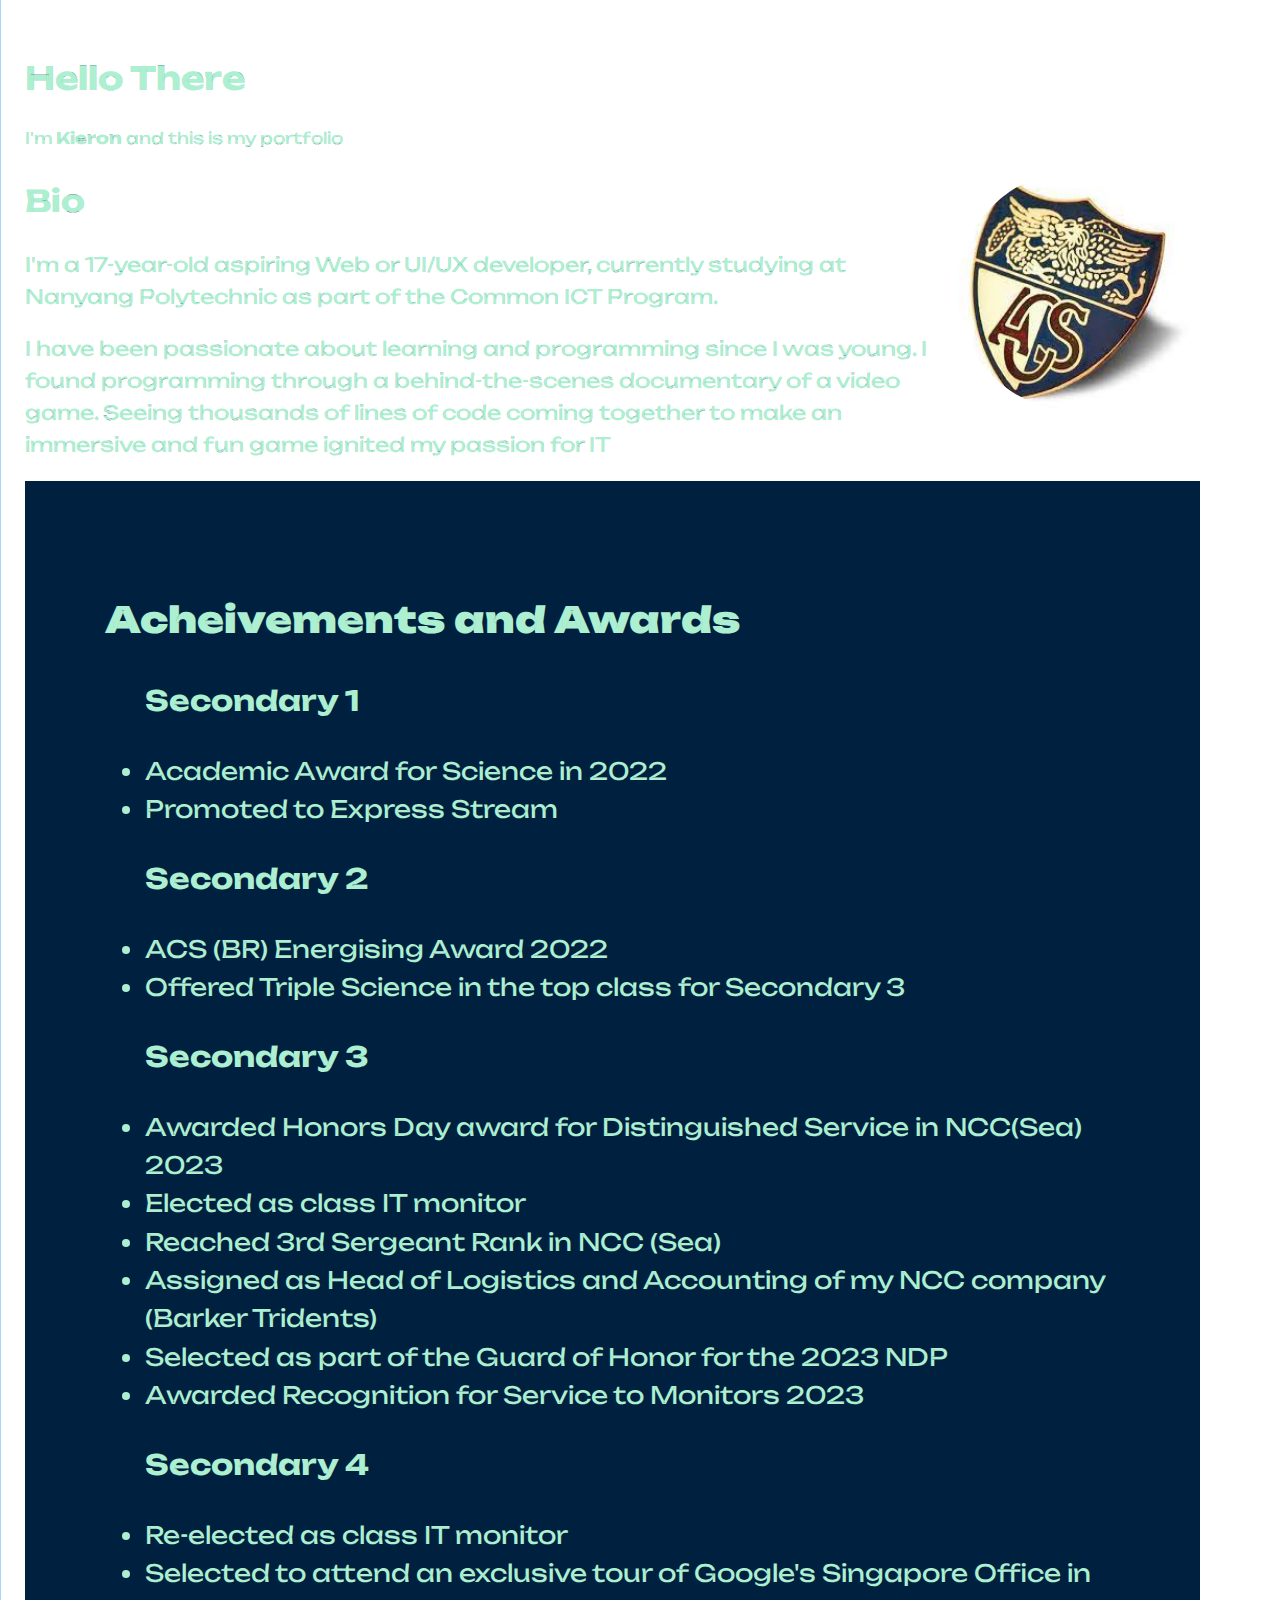
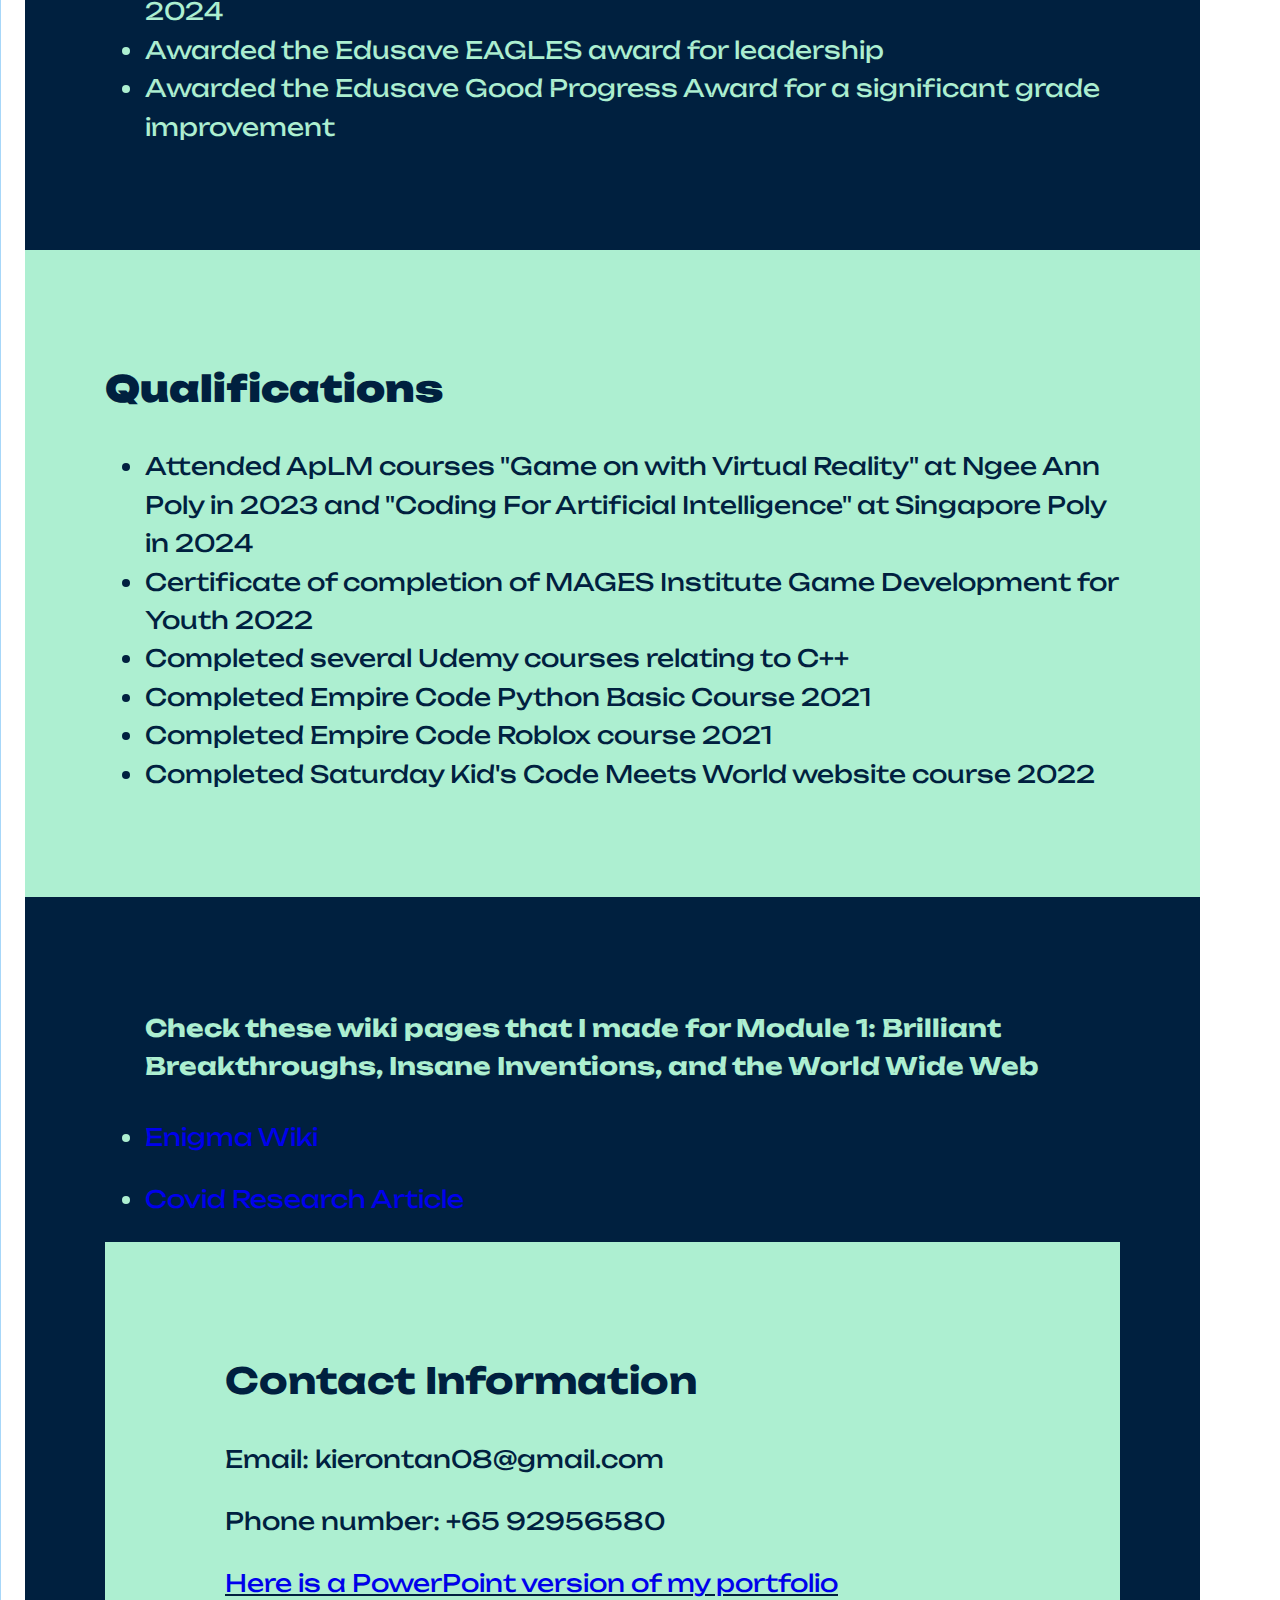
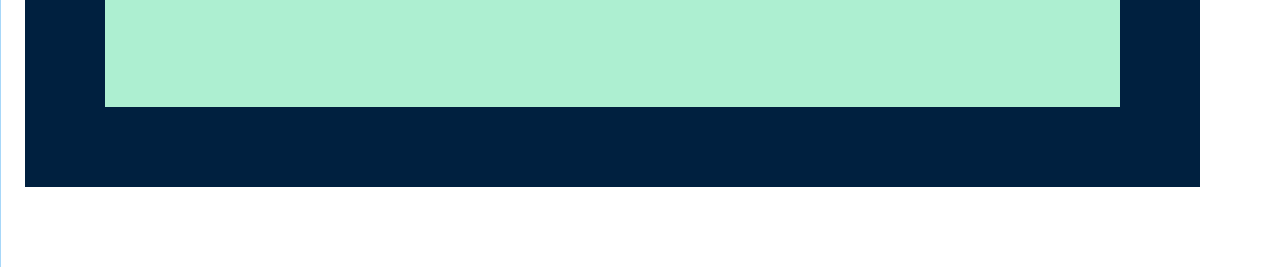
<file: index.html>
<!DOCTYPE html>
<html>

<head>
  <link rel="stylesheet" type="text/css" href="style.css">
  <link rel="preconnect" href="https://fonts.googleapis.com">
  <link rel="preconnect" href="https://fonts.gstatic.com" crossorigin>
  <link href="https://fonts.googleapis.com/css2?family=Unbounded:wght@700&display=swap" rel="stylesheet">
  <style>
    @import url('https://fonts.googleapis.com/css2?family=Unbounded:wght@700&display=swap');
  </style>
  <meta charset="utf-8">
  <meta name="viewport" content="width=device-width">
  <title> Kieron's Portfolio</title>
</head>

<body>
  <div class="backgroundimg">

  </div>
  <div class="textmain">
    <h1> Hello There </h1>
    <p>I'm <b>Kieron</b> and this is my portfolio </p>
    <div class="heroshot">
      <img id="bkgrdPhoto"
        src="[data-uri]"
        alt=" Image of overwatch 2" />
    </div>
    <div class=" section1">
    <h2>Bio</h2>
    <p> I'm a 17-year-old aspiring Web or UI/UX developer, currently studying at Nanyang Polytechnic as part of the Common ICT Program.
    </p>

    <p> I have been passionate about learning and programming since I was young. I found programming through a behind-the-scenes documentary of a video game. Seeing thousands of lines of code coming together to make an immersive and fun game ignited my passion for IT
    </p>
  </div>



  <div class="section2">
    <h2> <b>Acheivements and Awards</b> </h2>

    <ul>
      <h3><u>Secondary 1</u></h3>
      <li> Academic Award for Science in 2022</li>
      
      <li>Promoted to Express Stream</li>
      
      <h3><u>Secondary 2</u></h3>
      <li> ACS (BR) Energising Award 2022</li>
      <li>Offered Triple Science in the top class for Secondary 3</li>

      <h3><u>Secondary 3</u></h3>
      <li> Awarded Honors Day award for Distinguished Service in NCC(Sea) 2023</li>
      <li>Elected as class IT monitor</li>
      <li> Reached 3rd Sergeant Rank in NCC (Sea)</li>
      <li>Assigned as Head of Logistics and Accounting of my NCC company (Barker Tridents)</li>
      <li>Selected as part of the Guard of Honor for the 2023 NDP</li>
      <li> Awarded Recognition for  Service to Monitors 2023</li>
      
      
      <h3><u>Secondary 4</u></h3>
      <li>Re-elected as class IT monitor</li>
      <li> Selected to attend an exclusive tour of Google's Singapore Office in 2024</li>
      <li> Awarded the Edusave EAGLES award for leadership</li>
      <li> Awarded the Edusave Good Progress Award for a significant grade improvement</li>
      
      
    </ul>
  </div>

    
    <div class="section4">
      <h2><b>Qualifications</b></h2>
      <ul>
        <li> Attended ApLM courses "Game on with Virtual Reality" at Ngee Ann Poly in 2023 and "Coding For Artificial Intelligence" at Singapore Poly in 2024</li>
        <li> Certificate of completion of MAGES Institute Game Development for Youth 2022</li>
        <li> Completed several Udemy courses relating to C++</li>
        <li> Completed Empire Code Python Basic Course 2021</li>
        <li> Completed Empire Code Roblox course 2021</li>
        <li> Completed Saturday Kid's Code Meets World website course 2022</li>
      </ul>
      </div>

    <div class="section3">
      <div>
        <ul>
          <h4>Check these wiki pages that I made for Module 1: Brilliant Breakthroughs, Insane Inventions, and the World
            Wide
            Web</h4>
          <li>
            <p><a href="Enigma.html"> Enigma Wiki</a></p>
          </li>
          <li>
            <p><a href="Covid.html"> Covid Research Article</a> </p>
          </li>
        </ul>
      </div>
      <div class= "section5">
        <ul>
          <h2>Contact Information</h2>

          <p>Email: kierontan08@gmail.com</p>
          <p>Phone number: +65 92956580</p>
           <p><a href="https://docs.google.com/presentation/d/1uueYpJGmazo8wybISSd6Yu0MWaSt-KqFoVVB5Nej3yM/edit?usp=sharing">Here is a PowerPoint version of my portfolio</a></p>
        </ul>
        </div>
    </div>


</body>


</html>
</file>
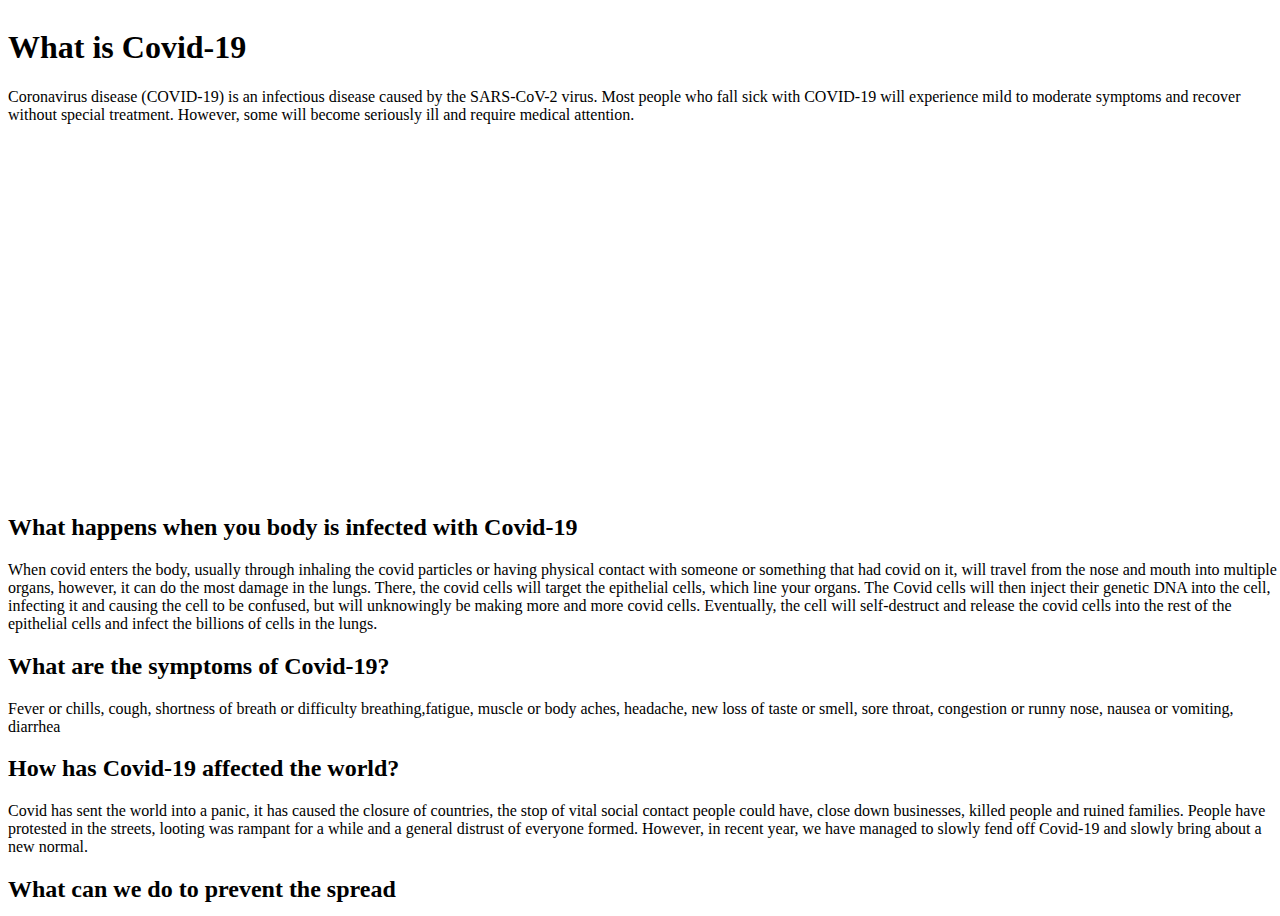
<file: Covid.html>
<!DOCTYPE html>
<html>

<head>
  <meta charset="utf-8">
  <meta name="viewport" content="width=device-width">
  <title>Covid-19</title>
  <link href="CovidStyle.css" rel="stylesheet" type="text/css" />
</head>

<body>

  <div class="bg-image">
  </div>

  <div class="text">
    <h1>What is Covid-19</h1>
    <p>Coronavirus disease (COVID-19) is an infectious disease caused by the SARS-CoV-2 virus.
      Most people who fall sick with COVID-19 will experience mild to moderate symptoms and recover without special
      treatment. However, some will become seriously ill and require medical attention.</p>

    <div>
      <iframe width="80%" height="350" src="https://www.youtube.com/embed/BtN-goy9VOY" frameborder="0"
        allow="accelerometer; autoplay; encrypted-media; gyroscope; picture-in-picture" allowfullscreen></iframe>
    </div>
    <h2>What happens when you body is infected with Covid-19</h2>

    <p> When covid enters the body, usually through inhaling the covid particles or having physical contact with someone
      or something that had covid on it, will travel from the nose and mouth into multiple organs, however, it can do
      the
      most damage in the lungs. There, the covid cells will target the epithelial cells, which line your organs. The
      Covid
      cells will then inject their genetic DNA into the cell, infecting it and causing the cell to be confused, but will
      unknowingly be making more and more covid cells. Eventually, the cell will self-destruct and release the covid
      cells
      into the rest of the epithelial cells and infect the billions of cells in the lungs.
    </p>

    <h2>What are the symptoms of Covid-19?</h2>

    <p>Fever or chills, cough, shortness of breath or difficulty breathing,fatigue, muscle or body aches, headache, new
      loss of taste or smell, sore throat, congestion or runny nose, nausea or vomiting, diarrhea
    </p>

    <h2>How has Covid-19 affected the world?</h2>

    <p>Covid has sent the world into a panic, it has caused the closure of countries, the stop of vital social contact
      people could have, close down businesses, killed people and ruined families. People have protested in the streets,
      looting was rampant for a while and a general distrust of everyone formed. However, in recent year, we have
      managed
      to slowly fend off Covid-19 and slowly bring about a new normal.
    </p>

    <h2>What can we do to prevent the spread</h2>

    <p>Social distancing, wash your hands, wear a mask, stay indoors. While these may seem simple, they can do alot to
      protect yourself and your loved ones.</p>

    <a href="index.html">Click here to return to the home page!</a>



  </div>


</body>

</html>
</file>
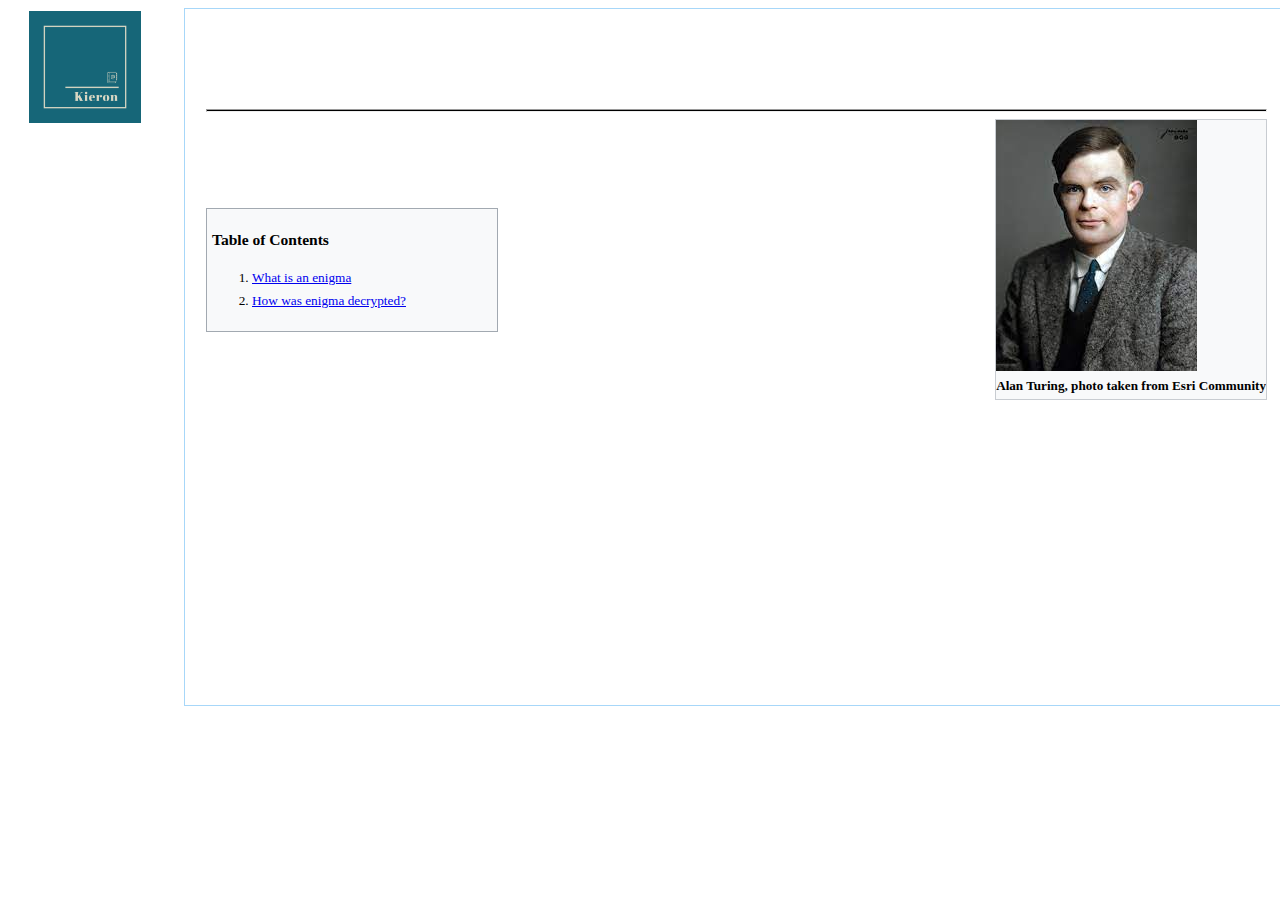
<file: Enigma.html>
<!DOCTYPE html>
<html>

<head>
  <meta charset="utf-8">
  <meta name="viewport" content="width=device-width">
  <title>Code 2</title>
  <link href="EnigmaStyle.css" rel="stylesheet" type="text/css" />
</head>

<body>
  <div class="bg-image">

  </div>
  <div class="text">


    <div class="sidebar">
      <img class="logo" src="logo.png">
      <ul>
        <li><a class="side-bar-link" href="index.html">Home Page</a></li>
        <li><a class="side-bar-link" href="Covid.html">Covid-19 Research Article</a></li>

      </ul>
    </div>
    <div class="mainsection">
      <div class="article">
        <h1>The Enigma</h1>
        <hr style="background-color:black ; height: 0.1rem;">

        <div class="mainsecimg">
          <img
            src="[data-uri]" />
          <p><b> Alan Turing, photo taken from Esri Community</b></p>
        </div>

        <p>The Turing machine, created by Alan Turing and his team of mathematicians, to carck the German enigma during
          World
          War 2. The Turing machine's creation lead to the invention of computer science and computers, causing many to
          regard
          Alan Turing as the Father of computers
        </p>

        <div class="contentpanel">
          <h3>Table of Contents</h3>
          <ol>
            <li>
              <a href="#EnigmaExp"> What is an enigma
              </a>
            </li>

            <li>
              <a href="#EnigmaCrack"> How was enigma decrypted? </a>
            </li>

          </ol>
        </div>

        <h2 id="EnigmaExp"> What is an enigma</h2>
        <p> An enigma is a cipher device used by Nazi Germany’s military command to encode strategic messages before and
          during World War II. It was thought to be unbreakable by many. However, the Polish had actually decrpted one
          message but the Germans upgraded thier Enigma machine causing the decrypted message to be outdated,hoewver,
          that
          allowed Alan Turing nd his team of codebreakers a base to start from." </p>
        <h2 id=EnigmaCrack>How was enigma decrypted</h2>
        <p> In 1941, Alan Turing and his team of codebreakers managed to crack the enigma through a machine known as the
          "Universal Turing Machine", which is hailed as the first computer by many. The Turing machine mathematically
          models a machine that mechanically operates on a tape. On this tape are symbols, which the machine can read
          and
          write, one at a time, using a tape head. Operation is fully determined by a finite set of elementary
          instructions such as "in state 42, if the symbol seen is 0, write a 1; if the symbol seen is 1, change into
          state 17; in state 17, if the symbol seen is 0, write a 1 and change to state 6;" etc. In the original article
          ("On Computable Numbers, with an Application to the Entscheidungsproblem", see also references below), Turing
          imagines not a mechanism, but a person whom he calls the "computer", who executes these deterministic
          mechanical
          rules slavishly (or as Turing puts it, "in a desultory manner"). </p>

      </div>


    </div>
  </div>
</body>

</html>
</file>
<file: style.css>
html, body {
  height:100%;
  position:relative;
  margin: 0;
  font-family: Unbounded;

}

.section1{
  font-size:1.25rem;
}
#bkgrdPhoto {
  border-radius: 90%;
  height: 15rem;
  width: 15rem;
  
}

.heroshot{
  float: right;
  line-height: 0.1em;
  padding: 3px;
  font-size: 100%;
  margin: 0 0 5px 15px;
  text-align: left;

}
.backgroundimg{
  background-image: url("https://cdn.prod.website-files.com/5f2b1efb0f881760ffdc5c96/65293ad388e7f519253c23b6_cuu_mexygabriel_design_banner-scaled.jpg");
  height: 100%;
  width: 100%;
  filter: blur(1px);
  background-size: 100% 100%;
}

.textmain {
  position: absolute;
  top: 0;
  padding: 2rem 5rem 5rem 1.5rem;
  border-left: 1px solid #a7d7f9;
  line-height: 1.6;
  font-size: 1em;
  color: #ADEFD1FF;
  -webkit-text-stroke: 0.059px;
  -webkit-text-stroke-color: #00203fff;
}

.section2 {
  background-color: #00203fff;
  padding: 5rem ;
  font-size: 1.5rem;
  color: #ADEFD1FF;
}

.section4 {
  background-color: #ADEFD1FF ;
  padding: 5rem ;
  font-size: 1.5rem;
  color: #00203fff
}

.section3 {
  background-color:#00203fff ;
  padding: 5rem;
  font-size: 1.5rem;
  color: #ADEFD1FF;
}

.section5 {
  background-color: #ADEFD1FF ;
  padding: 5rem ;
  font-size: 1.5rem;
  color: #00203fff
}
</file>
<file: CovidStyle.css>
html, body {
  height:100%;
  position:relative;
  margin: 0;
  
}
.bg-image{
  background-image: url("https://www.actimtest.com/wp-content/uploads/2021/05/Actim-COVID-19_hero_2.jpg");
  height: 100%;
  width: 100%;
  filter: blur(5px);
  -webkit-filter: blur(5px);
  background-repeat: repeat-y;
}

.text {
  position: absolute;
  overflow: auto;
  height: 100%;
  width: 100%;
  left: 0;
  top: 0;
  padding: 8px;
}
</file>
<file: EnigmaStyle.css>
.sidebar {
  float: left;
  width: 9em;
  padding: 3px 1.5em 10px 1.3em;
  position: absolute  ;
}
.side-bar-link:link {
  color: white;
}
.side-bar-link:visited {
  color: white;
}

.mainsection {
  margin: 0 0 0 11em;
}

.article {
  padding: 1.25em 1.5em 1.5em 1.5em;
  border-left: 1px solid #a7d7f9;
  line-height: 1.6;
  font-size: 0.875em;
  border-top: 1px solid #a7d7f9;
  border-bottom:1px solid #a7d7f9 ;
}

.mainsecimg{
   border: 1px solid #c8ccd1;
   float: right;
   background-color: #f8f9fa;
   font-size: 94%;
   overflow: hidden;
   line-height: 0.1em;
   padding: 3 rem;
   margin: 0 0 5px 15px;
   text-align: left;
  color: black;
}

.contentpanel{
   border: 1px solid #a2a9b1;
   background-color: #f8f9fa;
   padding: 5px;
   font-size: 95%;
   position: relative;
   line-height: 1.7em;
   width: 280px;
}

body {
  color: white;
}

.contentpanel {
  color: black;
}

html, body {
  height:100%;
  position:relative;
  margin: 0;
  
}
.bg-image{
  background-image: url("https://i.pinimg.com/originals/5f/80/3d/5f803da3ee4e351ce56518d970ed70f2.jpg");
  height: 100%;
  width: 100%;
  filter: blur(5px);
  -webkit-filter: blur(5px);
  background-repeat: repeat;
}

.text {
  position: absolute;
  height: 100%;
  width: 100%;
  overflow: auto;
  left: 0;
  top: 0;
  padding: 8px;
}

.logo {
  width: 7rem;
  height: 7rem;
}
</file>
